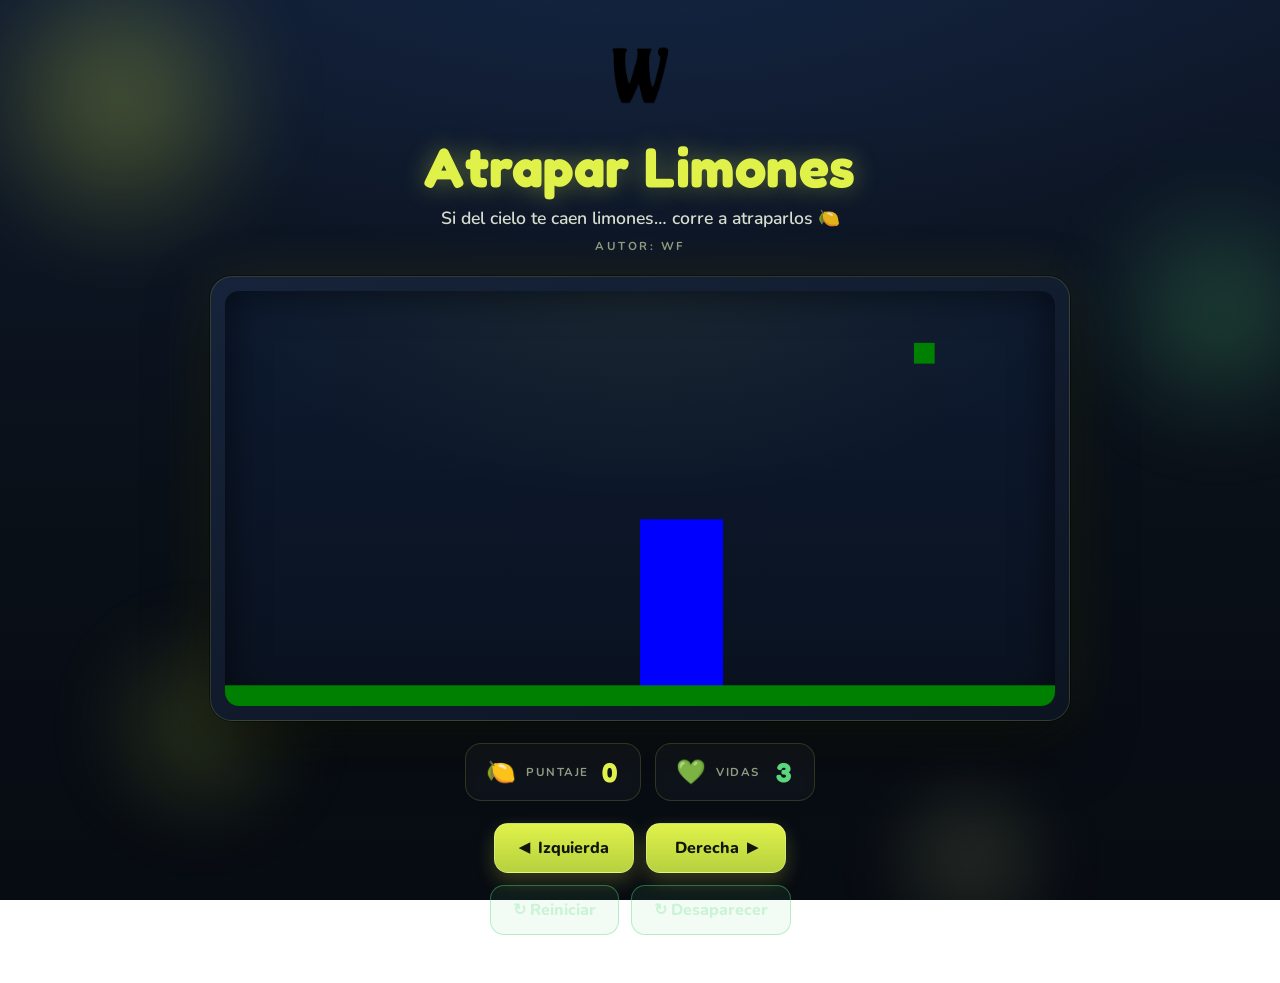
<file: index.html>
<!DOCTYPE html>
<html lang="es">
<head>
  <meta charset="UTF-8"/>
  <meta name="viewport" content="width=device-width, initial-scale=1.0"/>
  <title>🍋 Atrapar Limones</title>
  
  <link rel="icon" type="image/png" href="W.png"/>
  <link rel="preconnect" href="https://fonts.googleapis.com"/>
  <link rel="preconnect" href="https://fonts.gstatic.com" crossorigin/>
  <link href="https://fonts.googleapis.com/css2?family=Fredoka:wght@400;500;600;700&family=Nunito:wght@400;600;700;800&display=swap" rel="stylesheet"/>

  <link rel="stylesheet" href="limones.css"/>
  <script src="utilis.js"></script>
</head>
<body onload="iniciar()">

  <!-- Atmósfera de fondo (decorativa) -->
  <div class="cielo" aria-hidden="true">
    <span class="orbe orbe--1"></span>
    <span class="orbe orbe--2"></span>
    <span class="orbe orbe--3"></span>
    <span class="orbe orbe--4"></span>
  </div>

  <main class="contenedor">
    <header class="cabecera">
      <h1 class="titulo">Atrapar Limones</h1>
      <p class="tagline">Si del cielo te caen limones… corre a atraparlos 🍋</p>
      <p class="autor">Autor: WF</p>
    </header>

    <div class="pantalla">
      <canvas id="areaJuego" width="800" height="400"></canvas>
    </div>

    <section class="hud" aria-label="Marcador">
      <div class="hud-item">
        <span class="hud-icono">🍋</span>
        <span class="hud-label">Puntaje</span>
        <span class="hud-valor" id="txtPuntaje">0</span>
      </div>
      <div class="hud-item">
        <span class="hud-icono">💚</span>
        <span class="hud-label">Vidas</span>
        <span class="hud-valor" id="txtVidas">3</span>
      </div>
    </section>

    <div class="botones">
      <div class="controles">
        <button class="btn btn--dir" onclick="moverIzquierda()"><span class="flecha">◀</span> Izquierda</button>
        <button class="btn btn--dir" onclick="moverDerecha()">Derecha <span class="flecha">▶</span></button>
      </div>
      <div class="acciones">
        <button class="btn btn--reiniciar" onclick="reiniciar()">↻ Reiniciar</button>
        <button class="btn btn--reiniciar" onclick="desaparecerPersonajes()">↻ Desaparecer</button>
         </div>
    </div>
  </main>

  <script src="limones.js"></script>

   
</body>
</html>
</file>
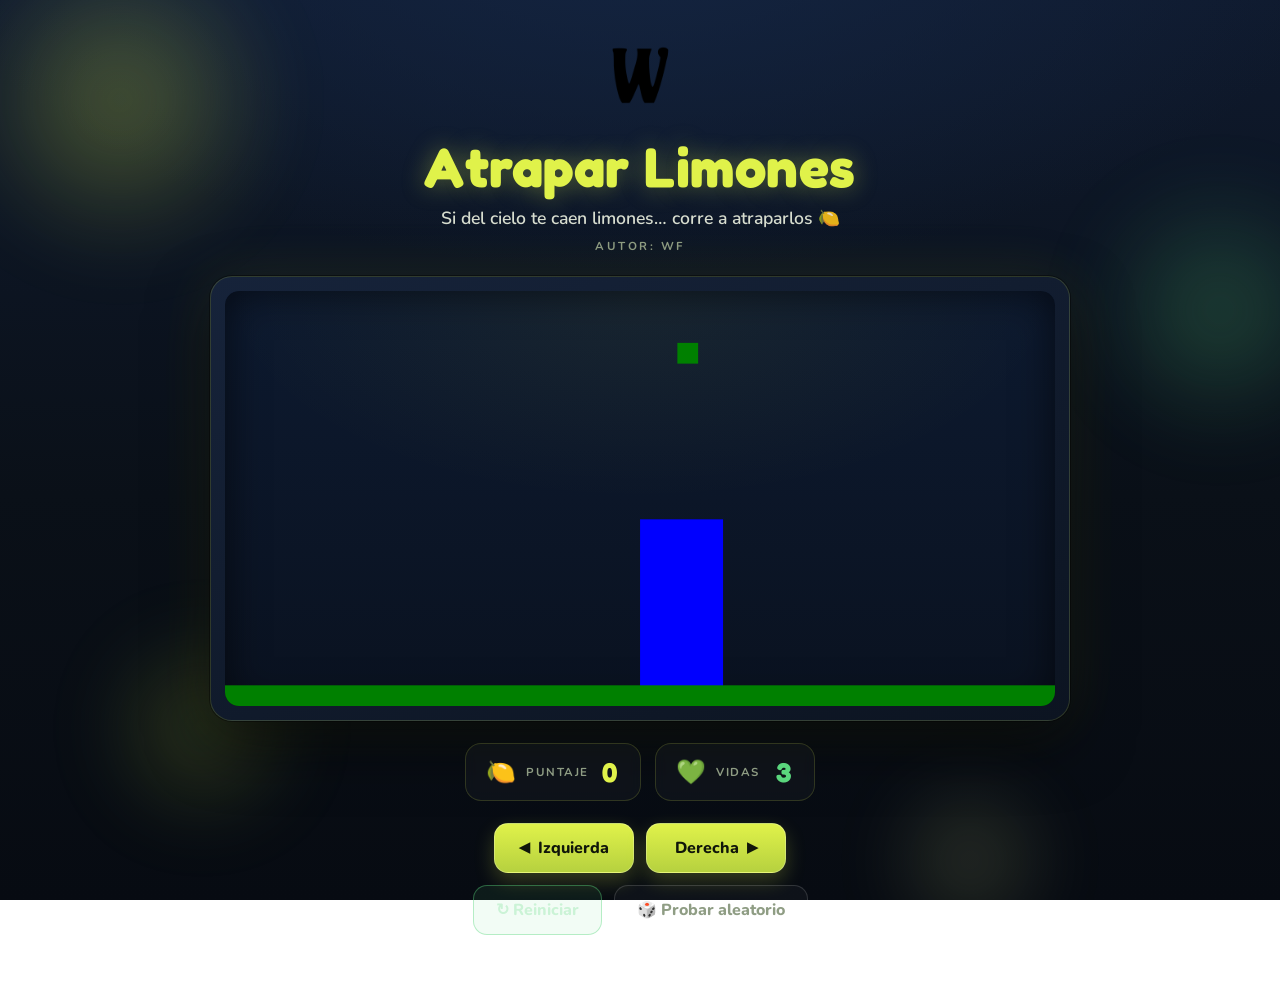
<file: limones.html>
<!DOCTYPE html>
<html lang="es">
<head>
  <meta charset="UTF-8"/>
  <meta name="viewport" content="width=device-width, initial-scale=1.0"/>
  <title>🍋 Atrapar Limones</title>

  <link rel="preconnect" href="https://fonts.googleapis.com"/>
  <link rel="preconnect" href="https://fonts.gstatic.com" crossorigin/>
  <link href="https://fonts.googleapis.com/css2?family=Fredoka:wght@400;500;600;700&family=Nunito:wght@400;600;700;800&display=swap" rel="stylesheet"/>

  <link rel="stylesheet" href="limones.css"/>
  <script src="utilis.js"></script>
</head>
<body onload="iniciar()">

  <!-- Atmósfera de fondo (decorativa) -->
  <div class="cielo" aria-hidden="true">
    <span class="orbe orbe--1"></span>
    <span class="orbe orbe--2"></span>
    <span class="orbe orbe--3"></span>
    <span class="orbe orbe--4"></span>
  </div>

  <main class="contenedor">
    <header class="cabecera">
      <h1 class="titulo">Atrapar Limones</h1>
      <p class="tagline">Si del cielo te caen limones… corre a atraparlos 🍋</p>
      <p class="autor">Autor: WF</p>
    </header>

    <div class="pantalla">
      <canvas id="areaJuego" width="800" height="400"></canvas>
    </div>

    <section class="hud" aria-label="Marcador">
      <div class="hud-item">
        <span class="hud-icono">🍋</span>
        <span class="hud-label">Puntaje</span>
        <span class="hud-valor" id="txtPuntaje">0</span>
      </div>
      <div class="hud-item">
        <span class="hud-icono">💚</span>
        <span class="hud-label">Vidas</span>
        <span class="hud-valor" id="txtVidas">3</span>
      </div>
    </section>

    <div class="botones">
      <div class="controles">
        <button class="btn btn--dir" onclick="moverIzquierda()"><span class="flecha">◀</span> Izquierda</button>
        <button class="btn btn--dir" onclick="moverDerecha()">Derecha <span class="flecha">▶</span></button>
      </div>
      <div class="acciones">
        <button class="btn btn--reiniciar" onclick="reiniciar()">↻ Reiniciar</button>
        <button class="btn btn--probar" onclick="probarAleatorio()">🎲 Probar aleatorio</button>
      </div>
    </div>
  </main>

  <script src="limones.js"></script>
</body>
</html>
</file>
<file: limones.css>
/* ============================================================
   ATRAPAR LIMONES — estilo cítrico nocturno 🍋
   Limones que caen de un cielo oscuro
   ============================================================ */

:root {
  /* Paleta: limón + hoja sobre cielo nocturno */
  --noche:       #0a1018;                 /* fondo base                */
  --noche-prof:  #0f1a2e;                 /* azul noche profundo       */
  --limon:       #e0f24a;                 /* amarillo-lima principal   */
  --limon-claro: #f4ffa0;                 /* limón pálido              */
  --hoja:        #5ad67d;                 /* verde hoja                */
  --corteza:     #b6d13f;                 /* verde cáscara / oliva     */
  --crema:       #eef3e2;                 /* texto claro cálido        */
  --niebla:      #8f9d84;                 /* texto atenuado            */
  --linea:       rgba(224, 242, 74, 0.16); /* bordes tenues cítricos  */
}

* { box-sizing: border-box; }

body {
  font-family: 'Nunito', system-ui, Arial, sans-serif;
  background:
    radial-gradient(1200px 600px at 50% -10%, #142542 0%, transparent 60%),
    linear-gradient(180deg, var(--noche-prof) 0%, var(--noche) 55%, #070b12 100%);
  background-attachment: fixed;
  color: var(--crema);
  text-align: center;
  margin: 0;
  padding: 32px 20px 48px;
  min-height: 100vh;
  display: flex;
  flex-direction: column;
  align-items: center;
  justify-content: center;
  overflow-x: hidden;
  position: relative;
}

/* ---- Bokeh cítrico de fondo (atmósfera) ---------------------- */
.cielo {
  position: fixed;
  inset: 0;
  z-index: -1;
  pointer-events: none;
  overflow: hidden;
}
.orbe {
  position: absolute;
  border-radius: 50%;
  filter: blur(42px);
  opacity: 0.35;
  will-change: transform;
}
.orbe--1 {
  width: 320px; height: 320px;
  top: -60px; left: -40px;
  background: radial-gradient(circle, rgba(224, 242, 74, 0.9), transparent 70%);
  animation: flotar 22s ease-in-out infinite;
}
.orbe--2 {
  width: 260px; height: 260px;
  top: 20%; right: -70px;
  background: radial-gradient(circle, rgba(90, 214, 125, 0.8), transparent 70%);
  animation: flotar 28s ease-in-out infinite reverse;
}
.orbe--3 {
  width: 200px; height: 200px;
  bottom: 8%; left: 8%;
  background: radial-gradient(circle, rgba(182, 209, 63, 0.8), transparent 70%);
  animation: flotar 26s ease-in-out infinite;
}
.orbe--4 {
  width: 160px; height: 160px;
  bottom: -40px; right: 18%;
  background: radial-gradient(circle, rgba(244, 255, 160, 0.7), transparent 70%);
  animation: flotar 20s ease-in-out infinite reverse;
}
@keyframes flotar {
  0%, 100% { transform: translate(0, 0); }
  50%      { transform: translate(24px, -30px); }
}

/* ---- Contenedor --------------------------------------------- */
.contenedor {
  position: relative;
  width: 100%;
  max-width: 860px;
  margin: 0 auto;
}

/* ---- Cabecera ----------------------------------------------- */
.cabecera { margin-bottom: 22px; }

.titulo {
  font-family: 'Fredoka', sans-serif;
  font-weight: 700;
  font-size: clamp(2.2rem, 6vw, 3.5rem);
  line-height: 1.05;
  margin: 0;
  letter-spacing: 0.5px;
  color: var(--limon);
  text-shadow: 0 0 24px rgba(224, 242, 74, 0.35);
}
.tagline {
  font-size: clamp(0.95rem, 2.4vw, 1.1rem);
  color: var(--crema);
  opacity: 0.9;
  margin: 10px 0 0;
  font-weight: 600;
}
.autor {
  font-size: 0.72rem;
  text-transform: uppercase;
  letter-spacing: 2.5px;
  color: var(--niebla);
  margin: 8px 0 0;
  font-weight: 700;
}

/* ---- Pantalla / marco del canvas ---------------------------- */
.pantalla {
  position: relative;
  width: 100%;
  padding: 14px;
  border-radius: 22px;
  background: linear-gradient(160deg, #16233a, #0c1421);
  border: 1px solid var(--linea);
  box-shadow:
    0 0 0 1px rgba(0, 0, 0, 0.4),
    0 24px 60px rgba(0, 0, 0, 0.55),
    0 0 60px rgba(224, 242, 74, 0.10);
  animation: resplandor 6s ease-in-out infinite;
}
@keyframes resplandor {
  0%, 100% {
    box-shadow:
      0 0 0 1px rgba(0, 0, 0, 0.4),
      0 24px 60px rgba(0, 0, 0, 0.55),
      0 0 50px rgba(224, 242, 74, 0.08);
  }
  50% {
    box-shadow:
      0 0 0 1px rgba(0, 0, 0, 0.4),
      0 24px 60px rgba(0, 0, 0, 0.55),
      0 0 80px rgba(224, 242, 74, 0.18);
  }
}

/* IMPORTANTE: se conserva el id #areaJuego y sus atributos width/height */
#areaJuego {
  display: block;
  width: 100%;
  height: auto;
  border-radius: 14px;
  background:
    radial-gradient(600px 300px at 50% 0%, rgba(224, 242, 74, 0.06), transparent 70%),
    linear-gradient(180deg, #0d1a30 0%, #0a1220 100%);
  box-shadow: inset 0 0 40px rgba(0, 0, 0, 0.6);
}

/* ---- HUD / marcador ----------------------------------------- */
.hud {
  display: flex;
  gap: 14px;
  justify-content: center;
  flex-wrap: wrap;
  margin: 22px 0;
}
.hud-item {
  display: flex;
  align-items: center;
  gap: 10px;
  padding: 12px 20px;
  border-radius: 16px;
  background: rgba(255, 255, 255, 0.03);
  border: 1px solid var(--linea);
  backdrop-filter: blur(6px);
  min-width: 160px;
}
.hud-icono { font-size: 1.5rem; line-height: 1; }
.hud-label {
  font-size: 0.72rem;
  text-transform: uppercase;
  letter-spacing: 1.5px;
  color: var(--niebla);
  font-weight: 700;
}
.hud-valor {
  font-family: 'Fredoka', sans-serif;
  font-weight: 700;
  font-size: 1.7rem;
  margin-left: auto;
  min-width: 1.4ch;
  color: var(--limon);
}
.hud-item:last-child .hud-valor { color: var(--hoja); }

/* ---- Botones ------------------------------------------------ */
.botones {
  display: flex;
  flex-direction: column;
  gap: 12px;
  align-items: center;
}
.controles,
.acciones {
  display: flex;
  gap: 12px;
  flex-wrap: wrap;
  justify-content: center;
}

.btn {
  font-family: 'Nunito', sans-serif;
  font-weight: 800;
  font-size: 1rem;
  padding: 13px 22px;
  border-radius: 14px;
  border: 1px solid transparent;
  cursor: pointer;
  transition: transform 0.12s ease, box-shadow 0.2s ease,
              background 0.2s ease, border-color 0.2s ease, color 0.2s ease;
  display: inline-flex;
  align-items: center;
  gap: 8px;
  color: var(--crema);
  background: rgba(255, 255, 255, 0.04);
}
.btn:hover  { transform: translateY(-2px); }
.btn:active { transform: translateY(1px) scale(0.98); }
.btn:focus-visible {
  outline: 3px solid var(--limon-claro);
  outline-offset: 2px;
}

/* Direccionales — control primario */
.btn--dir {
  background: linear-gradient(180deg, var(--limon), var(--corteza));
  color: #10160a;
  border-color: rgba(255, 255, 255, 0.25);
  box-shadow: 0 8px 20px rgba(224, 242, 74, 0.22);
  min-width: 140px;
  justify-content: center;
}
.btn--dir:hover { box-shadow: 0 12px 28px rgba(224, 242, 74, 0.35); }
.flecha { font-size: 0.85rem; }

/* Reiniciar — secundario (verde hoja) */
.btn--reiniciar {
  background: rgba(90, 214, 125, 0.08);
  border-color: rgba(90, 214, 125, 0.4);
  color: #cbf3d6;
}
.btn--reiniciar:hover {
  background: rgba(90, 214, 125, 0.16);
  border-color: var(--hoja);
}

/* Probar aleatorio — terciario / discreto */
.btn--probar {
  background: rgba(255, 255, 255, 0.03);
  border-color: rgba(255, 255, 255, 0.14);
  color: var(--niebla);
}
.btn--probar:hover {
  background: rgba(255, 255, 255, 0.07);
  border-color: rgba(224, 242, 74, 0.4);
  color: var(--limon-claro);
}

/* ---- Responsive --------------------------------------------- */
@media (max-width: 520px) {
  body { padding: 20px 14px 32px; }
  .controles,
  .acciones { width: 100%; }
  .controles .btn,
  .acciones .btn { flex: 1 1 auto; min-width: 0; }
  .hud-item { flex: 1 1 auto; min-width: 130px; }
}

/* ---- Accesibilidad: menos movimiento ------------------------ */
@media (prefers-reduced-motion: reduce) {
  .orbe,
  .pantalla { animation: none; }
  .btn { transition: none; }
}

.cabecera::before {
    content: "";
    display: block;
    width: 90px;
    height: 90px;
    margin: 0 auto 15px;
    background: url("W.png") no-repeat center;
    background-size: contain;
}
</file>
